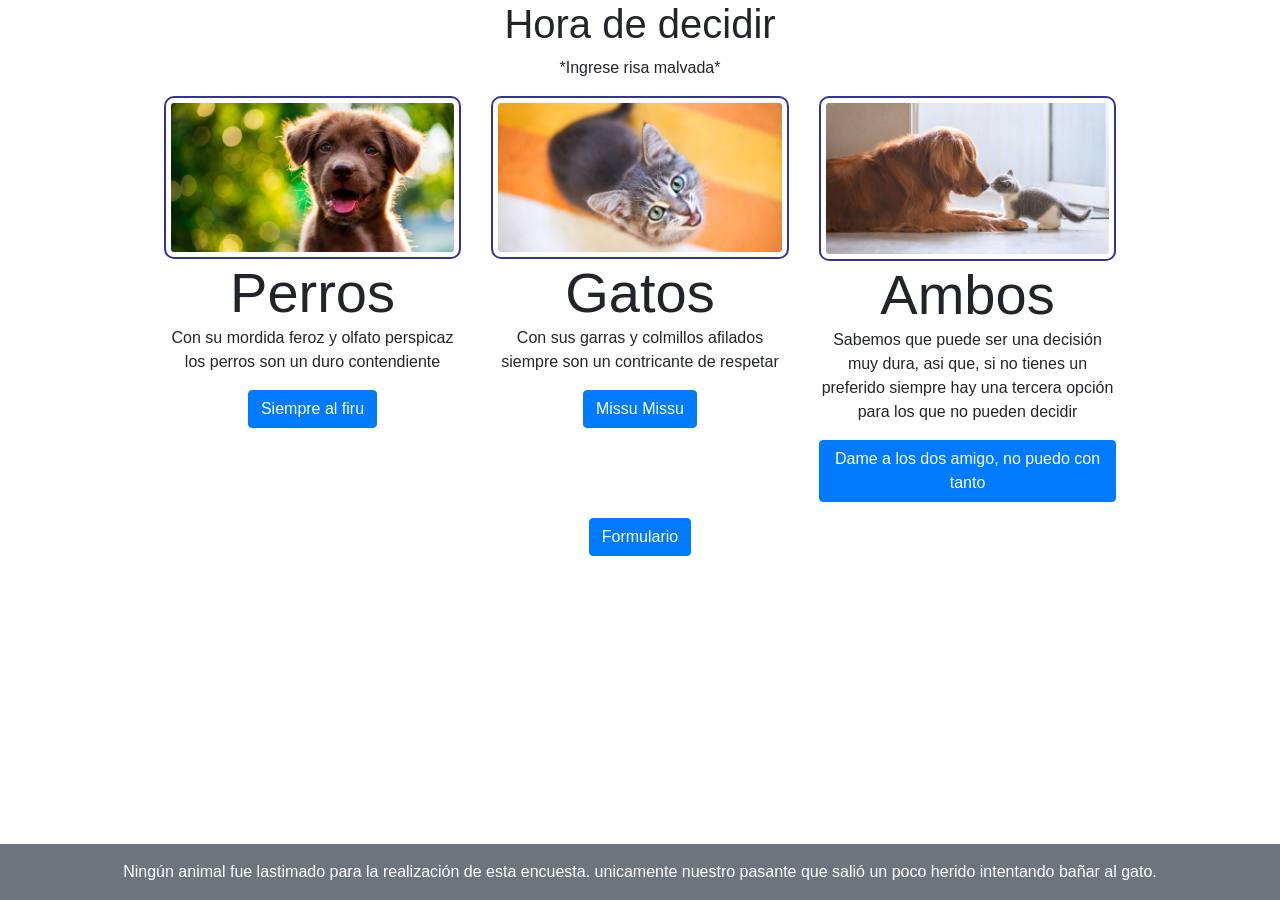
<file: index.html>
<!DOCTYPE html>
<html lang="en">

<head>
    <meta charset="UTF-8">
    <meta name="viewport" content="width=device-width, initial-scale=1.0">
    <title>Solo de prueba</title>
    <!-- Bootstrap CSS -->
    <link rel="stylesheet" href="https://stackpath.bootstrapcdn.com/bootstrap/4.5.2/css/bootstrap.min.css"
        integrity="sha384-JcKb8q3iqJ61gNV9KGb8thSsNjpSL0n8PARn9HuZOnIxN0hoP+VmmDGMN5t9UJ0Z" crossorigin="anonymous">
    <!-- Css propio -->
    <link rel="stylesheet" href="./css/style.css">
    <!-- Script para el webtracking de emBlue -->
    <script
        src="https://cdn.embluemail.com/pixeltracking/pixeltracking.js?code=634432539760bd951af5325dcac5f01a"></script>
    <script src="index.js"></script>
</head>

<body>
    <!-- <script>document.cookie = "emailEmblue=junior.prueba@gmail.com";</script> -->
    <h1>Hora de decidir</h1>
    <p>*Ingrese risa malvada*</p>
    <section class="row justify-content-center">
        <div class="col-md-3 pb-3">
            <img src="./images/dog.jpg" alt="Perro" class="img-fluid">
            <span class="display-4">Perros</span>
            <p>Con su mordida feroz y olfato perspicaz los perros son un duro contendiente</p>
            <a href="./dog.html">
                <button class="btn btn-primary">
                    Siempre al firu
                </button>
            </a>
        </div>
        <div class="col-md-3 pb-3">
            <img src="./images/kat.png" alt="Gato" class="img-fluid">
            <span class="display-4">Gatos</span>
            <p>Con sus garras y colmillos afilados siempre son un contricante de respetar</p>
            <a href="./cat.html">
                <button class="btn btn-primary">
                    Missu Missu
                </button>
            </a>
        </div>
        <div class="col-md-3 pb-3">
            <img src="./images/animal_fight.jpg" alt="Ambos" class="img-fluid">
            <span class="display-4">Ambos</span>
            <p>Sabemos que puede ser una decisión muy dura, asi que, si no tienes un preferido siempre hay una tercera
                opción para los que no pueden decidir</p>
            <a href="./bouth.html">
                <button class="btn btn-primary">
                    Dame a los dos amigo, no puedo con tanto
                </button>
            </a>
        </div>
    </section>
    <section>
        <div class="col-12">
            <a href="./form.html">
                <button class="btn btn-primary">
                    Formulario
                </button>
            </a>
        </div>
    </section>
    <section class="p-3 mt-auto bg-secondary text-white w-100 footer">
        Ningún animal fue lastimado para la realización de esta encuesta. unicamente nuestro pasante que salió un poco
        herido intentando bañar al gato.
    </section>
    <!-- jQuery first, then Popper.js, then Bootstrap JS -->
    <script src="https://code.jquery.com/jquery-3.5.1.slim.min.js"
        integrity="sha384-DfXdz2htPH0lsSSs5nCTpuj/zy4C+OGpamoFVy38MVBnE+IbbVYUew+OrCXaRkfj"
        crossorigin="anonymous"></script>
    <script src="https://cdn.jsdelivr.net/npm/popper.js@1.16.1/dist/umd/popper.min.js"
        integrity="sha384-9/reFTGAW83EW2RDu2S0VKaIzap3H66lZH81PoYlFhbGU+6BZp6G7niu735Sk7lN"
        crossorigin="anonymous"></script>
    <script src="https://stackpath.bootstrapcdn.com/bootstrap/4.5.2/js/bootstrap.min.js"
        integrity="sha384-B4gt1jrGC7Jh4AgTPSdUtOBvfO8shuf57BaghqFfPlYxofvL8/KUEfYiJOMMV+rV"
        crossorigin="anonymous"></script>
    <!-- script push notifications -->
    <!-- <script src="./emblue-sdk-worker.js"></script> -->
    <!-- script para emBlue -->
    <script>
        (function (w, d, k, t, u, s, c, f) {
            f = function (t) {
                t = new Date();
                return t.getFullYear() + '' + (t.getMonth() + 1) + '' + t.getDate() + 'T' + t.getHours() + '' + t.getMinutes() + '' + t.getSeconds()
            };
            u = 'https://widgets-static.embluemail.com/accounts/7335F7204DAA8D9A/scripts/sw_733.js?ts=' + f();
            w[k] = w[k] || [];
            s = d.createElement(t);
            s.async = 1;
            s.src = u;
            c = d.getElementsByTagName(t)[0];
            c.parentNode.insertBefore(s, c);
        })(window, document, '_swdg', 'script');
    </script>
</body>

</html>
</file>
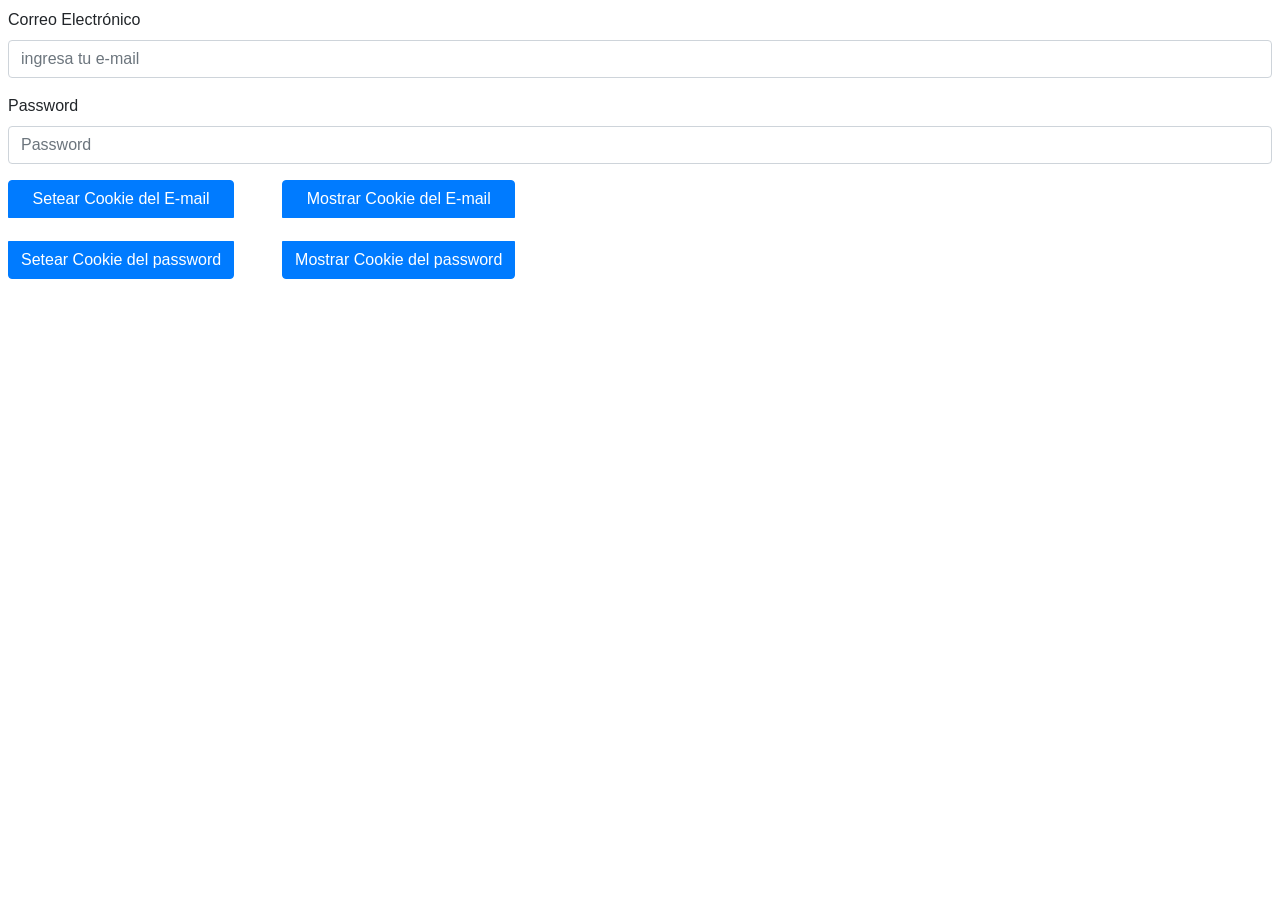
<file: form.html>
<!DOCTYPE html>
<html lang="en">

<head>
    <meta charset="UTF-8">
    <meta http-equiv="X-UA-Compatible" content="IE=edge">
    <meta name="viewport" content="width=device-width, initial-scale=1.0">
    <title>Formulario</title>
    <!-- Bootstrap CSS -->
    <link rel="stylesheet" href="https://stackpath.bootstrapcdn.com/bootstrap/4.5.2/css/bootstrap.min.css"
        integrity="sha384-JcKb8q3iqJ61gNV9KGb8thSsNjpSL0n8PARn9HuZOnIxN0hoP+VmmDGMN5t9UJ0Z" crossorigin="anonymous">

    <script src="index.js"></script>
</head>

<body class="p-2"><form>
        <div class="form-group">
            <label>Correo Electrónico</label>
            <input type="email" class="form-control" id="email" aria-describedby="emailHelp"
                placeholder="Ingresa tu e-mail" style="text-transform: lowercase;" name="e-mail">
        </div>
        <div class="form-group">
            <label>Password</label>
            <input type="password" class="form-control" id="password" placeholder="Password" name="pass">
        </div>
    </form>

    <div class="btn-toolbar mb-2">
        <div class="btn-group-vertical mr-5">
            <button class="btn btn-primary" onclick="setCookieWRedirect('emailField', 'email')" type="submit">
                Setear Cookie del E-mail
            </button>
            <br>
            <button class="btn btn-primary" onclick="setCookie('password', 'password')" type="button">
                Setear Cookie del password
            </button>
        </div>
        <div class="btn-group-vertical">
            <button class="btn btn-primary" onclick="displayCookieValue('emailField')" type="button">
                Mostrar Cookie del E-mail
            </button>
            <br>
            <button class="btn btn-primary" onclick="displayCookieValue('password')" type="button">
                Mostrar Cookie del password
            </button>
        </div>
    </div>

    <div id="value"></div>


    <!-- jQuery first, then Popper.js, then Bootstrap JS -->
    <script src="https://code.jquery.com/jquery-3.5.1.slim.min.js"
        integrity="sha384-DfXdz2htPH0lsSSs5nCTpuj/zy4C+OGpamoFVy38MVBnE+IbbVYUew+OrCXaRkfj"
        crossorigin="anonymous"></script>
    <script src="https://cdn.jsdelivr.net/npm/popper.js@1.16.1/dist/umd/popper.min.js"
        integrity="sha384-9/reFTGAW83EW2RDu2S0VKaIzap3H66lZH81PoYlFhbGU+6BZp6G7niu735Sk7lN"
        crossorigin="anonymous"></script>
    <script src="https://stackpath.bootstrapcdn.com/bootstrap/4.5.2/js/bootstrap.min.js"
        integrity="sha384-B4gt1jrGC7Jh4AgTPSdUtOBvfO8shuf57BaghqFfPlYxofvL8/KUEfYiJOMMV+rV"
        crossorigin="anonymous"></script>
</body>

</html>
</file>
<file: css/style.css>
body {
    text-align: center;
    overflow-x: hidden;
    position: relative;
    height: 100vh;
}

.footer {
    position: absolute;
    bottom: 0px;
}

img {
    max-height: 250px;
    padding: 5px;
    border-radius: 10px;
    border: 2px solid #339;
}

@media (max-width: 768px) {
    .footer {
        position: inherit;
        bottom: auto;
    }
}
</file>
